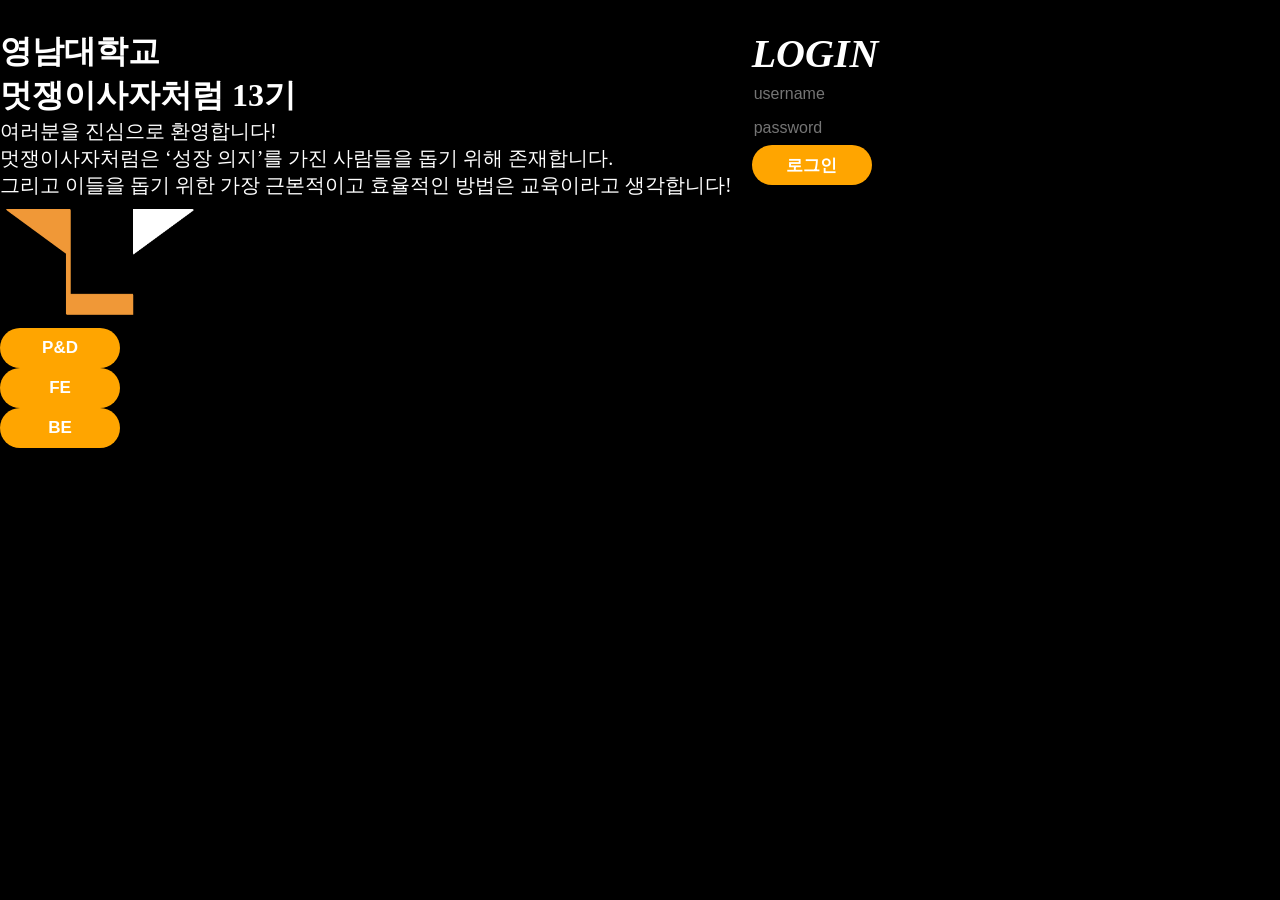
<file: index.html>
<!DOCTYPE html>
<html lang="ko">
<head>
    <meta charset = "UTF-8" />
    <meta name = "viewport" content = "width=device-width, initial-scake=1.0" />
  <title>멋사 로그인</title>
  <link rel="stylesheet" href="style.css" />
</head>
<body>
  <div class="container">
    <div class="left">
      <h1>영남대학교<br />멋쟁이사자처럼 13기</h1>
      <p>
        여러분을 진심으로 환영합니다!<br />
        멋쟁이사자처럼은 ‘성장 의지’를 가진 사람들을 돕기 위해 존재합니다.<br />
        그리고 이들을 돕기 위한 가장 근본적이고 효율적인 방법은 교육이라고 생각합니다!
      </p>
      <img src="images/likelion.png" />
      <div class="buttons">
        <button>P&D</button>
        <button>FE</button>
        <button>BE</button>
      </div>
    </div>
    <div class="right">
      <h2>LOGIN</h2>
      <input type="text" placeholder="username" />
      <input type="password" placeholder="password" />
      <button class="login-btn">로그인</button>
    </div>
  </div>
</body>
</html>
</file>
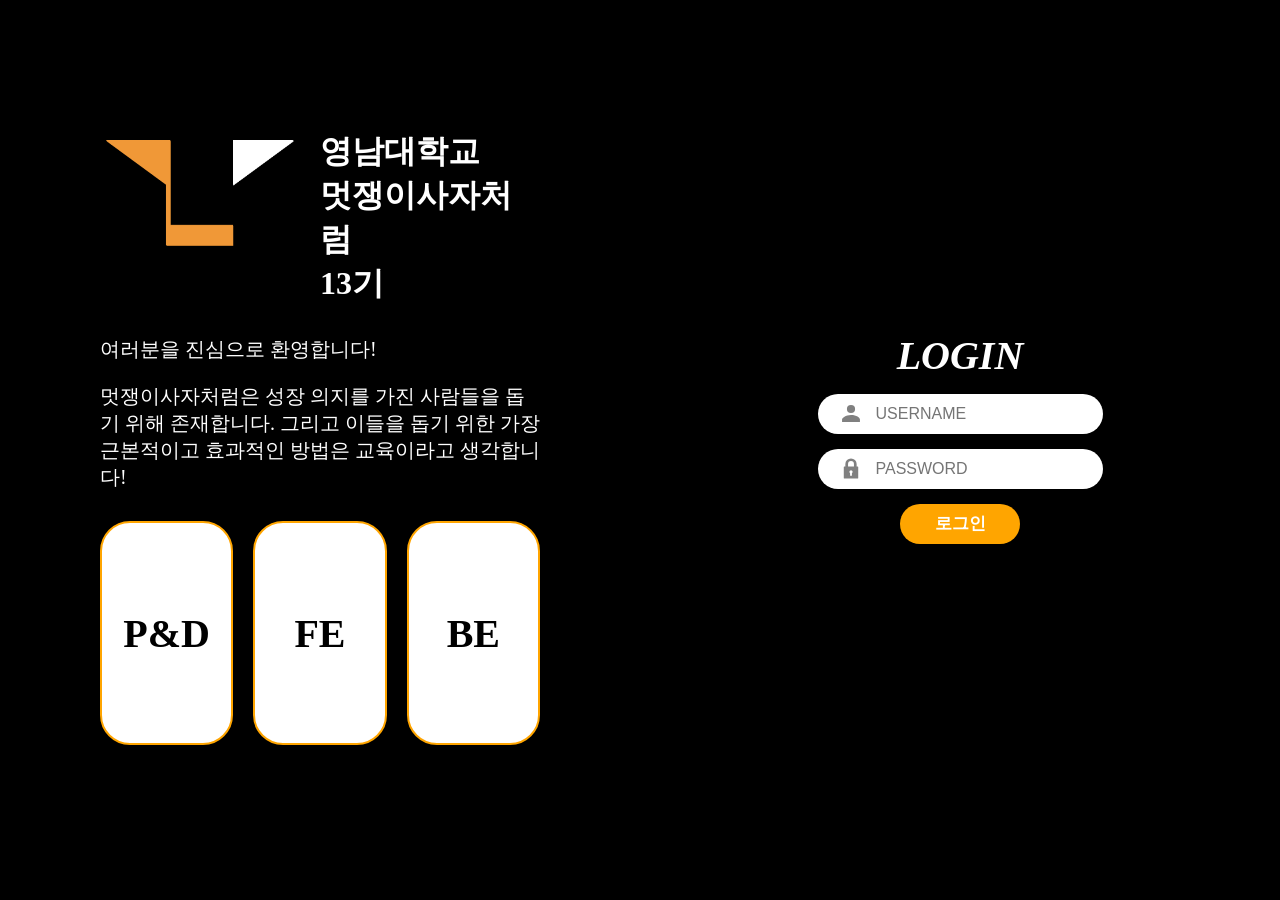
<file: main.html>
<!DOCTYPE html>
<html lang="en">
  <head>
    <meta charset="UTF-8" />
    <meta name="viewport" content="width=device-width, initial-scale=1.0" />
    <title>Document</title>
    <link rel="stylesheet" href="style.css" />
  </head>

  <body>
    <!-- 화면 쪼개기 - 왼쪽 -->
    <div class="page_left">
      <!-- 이미지와 제목을 묶음으로 -->
      <div class="container" id="logo">
        <img src="likelion.png" />
        <div>
          <h1>영남대학교</h1>
          <h1>멋쟁이사자처럼</h1>
          <h1>13기</h1>
          <h1 class="small_logo">YU LikeLion 13th</h1>
        </div>
      </div>

      <!-- 두 문단을 묶음으로 + id 지정 -->
      <div class="container" id="text">
        <p>여러분을 진심으로 환영합니다!</p>
        <p>
          멋쟁이사자처럼은 성장 의지를 가진 사람들을 돕기 위해 존재합니다.
          그리고 이들을 돕기 위한 가장 근본적이고 효과적인 방법은 교육이라고
          생각합니다!
        </p>
      </div>

      <!-- 3개의 키워드를 묶음으로 -->
      <div class="container" id="keyword">
        <h3>P&D</h3>
        <h3>FE</h3>
        <h3>BE</h3>
      </div>
    </div>

    <!-- 화면 쪼개기 - 오른쪽 -->
    <form class="page_right">
      <h2>LOGIN</h2>
      <!-- 아이콘과 input을 묶음으로 -->
      <div class="container">
        <!-- 사람 모양 svg -->
        <svg
          fill="gray"
          height="57"
          width="26"
          xmlns="http://www.w3.org/2000/svg"
          fill="#000000"
          width="800px"
          height="800px"
          viewBox="0 0 32 32"
        >
          <path
            d="M16 15.503A5.041 5.041 0 1 0 16 5.42a5.041 5.041 0 0 0 0 10.083zm0 2.215c-6.703 0-11 3.699-11 5.5v3.363h22v-3.363c0-2.178-4.068-5.5-11-5.5z"
          />
        </svg>
        <input type="text" name="username" placeholder="USERNAME" />
      </div>
      <!-- 아이콘과 input을 묶음으로 -->
      <div class="container">
        <!-- 좌물쇠 모양 svg -->
        <svg
          fill="gray"
          height="57"
          width="26"
          xmlns="http://www.w3.org/2000/svg"
          fill="#000000"
          width="800px"
          height="800px"
          viewBox="0 -8 72 72"
          id="Layer_1"
          data-name="Layer 1"
        >
          <path
            d="M54.39,22.46H51.62V15.62a15.62,15.62,0,0,0-31.24,0v6.84H17.61A1.61,1.61,0,0,0,16,24.07V54.38A1.61,1.61,0,0,0,17.61,56H54.39A1.61,1.61,0,0,0,56,54.38V24.07A1.61,1.61,0,0,0,54.39,22.46ZM38.52,40.9v6.46a1,1,0,0,1-1,1h-3a1,1,0,0,1-1-1V40.9a4.36,4.36,0,1,1,5,0Zm5.64-18.44H27.84V15.62a8.16,8.16,0,1,1,16.32,0v6.84Z"
          />
        </svg>
        <input type="password" name="password" placeholder="PASSWORD" />
      </div>
      <button>로그인</button>
    </form>
  </body>
</html>
</file>
<file: style.css>
/* 전체 배경 및 폰트색 변경 */
* {
  background-color: black;
  color: white;
}

/* '화면 쪼개기'를 좌우로 나란히 배치 */
body {
  display: flex;
  margin: 0;
}

/* 왼쪽에게 절반 */
.page_left {
  width: 50%;
  margin: 100px;
}

/* 묶음들 가로 배열 및 여백 정리 */
.container {
  display: flex;
  margin: 30px 0;
  gap: 20px;
}

img {
  width: 200px;
  height: 125px;
}

/* <h1>태그의 여백 정리 */
h1 {
  margin: 0;
}

/* 작은 화면용 로고는 보이지 않게 */
.small_logo {
  display: none;
}

/* text id 세로 배열 및 여백 정리 */
#text {
  flex-direction: column;
  gap: 20px;
}

/* <p>태그의 여백 및 폰트 크기 */
p {
  margin: 0;
  font-size: 20px;
}

/* 오른쪽면 마지막 묶음 - 가로 정렬, 간격 띄우기, 중심 위치 등 */
h3 {
  display: flex;
  justify-content: center;
  align-items: center;
  background-color: white;
  color: black;
  width: 30%;
  height: 220px;
  border: 2px solid orange;
  border-radius: 30px;
  font-size: 40px;
  margin: 0;
}

/* 오른쪽에게 남은 절반, 내용 세로 중심 정렬 및 여백 정리*/
.page_right {
  width: 50%;
  display: flex;
  flex-direction: column;
  justify-content: center;
  align-items: center;
  margin: 100px;
  gap: 15px;
}

/* <h2>태그 여백 정리 및 글씨체 조정 */
h2 {
  margin: 0;
  font-size: 40px;
  font-style: italic;
}

/* 오른쪽면 container에게만 적용 / 아이콘과 <input>태그 사이의 위치 및 크기 등 조절 */
.page_right .container {
  display: flex;
  justify-content: center;
  align-items: center;
  background-color: white;
  height: 40px;
  border-radius: 20px;
  padding-left: 20px;
  margin: 0;
  gap: 10px;
}

/* 아이콘 배경 투명화 */
svg {
  background-color: transparent;
}

/* <input>태그 꾸미기 */
input {
  display: flex;
  justify-content: center;
  align-items: center;
  background-color: transparent;
  color: black;
  font-size: 16px;
  width: 210px;
  height: 30px;
  border-color: transparent;
  margin-right: 15px;
  padding: 0;
}

/* <input>태그의 강조 테두리 없애기 */
input:focus {
  outline: none;
}

/* <button>태그 꾸미기 */
button {
  display: flex;
  justify-content: center;
  align-items: center;
  background-color: orange;
  color: white;
  font-weight: 700;
  font-size: 17px;
  width: 120px;
  height: 40px;
  border-color: transparent;
  border-radius: 20px;
}

/* 화면이 다소 찌그러지는 983px부터 세로 형식으로 변경되도록 */
@media screen and (max-width: 983px) {
  body {
    display: flex;
    flex-direction: column;
    justify-content: center;
    align-items: center;
  }

  /* 좌측 페이지 크기 조절 */
  .page_left {
    width: 90%;
    margin: 50px;
  }

  .container {
    display: flex;
    justify-content: center;
    align-items: center;
  }

  /* 멋사 이미지 크기 줄이기 */
  img {
    width: 35px;
    height: 20px;
  }

  /* <h1>태그 큰 제목 안 보이게 */
  h1 {
    display: none;
  }

  /* 작은 화면용 제목이 보이게 */
  .small_logo {
    display: block;
    font-size: 18px;
  }

  /* 작은 로고 위치 설정 */
  #logo {
    display: flex;
    justify-content: flex-start;
    align-items: center;
    margin-top: 0px;
    gap: 10px;
  }

  /* 아래는 모두 크기 조절 */
  p {
    font-size: 18px;
    width: 80%;
  }

  h3 {
    font-size: 35px;
    width: 25%;
    height: 180px;
  }

  #keyword {
    display: flex;
    justify-content: center;
    gap: 6%;
    margin: 0 10%;
  }

  .page_right {
    width: 90%;
    margin: 50px;
    margin-bottom: 100px;
  }
}
</file>
